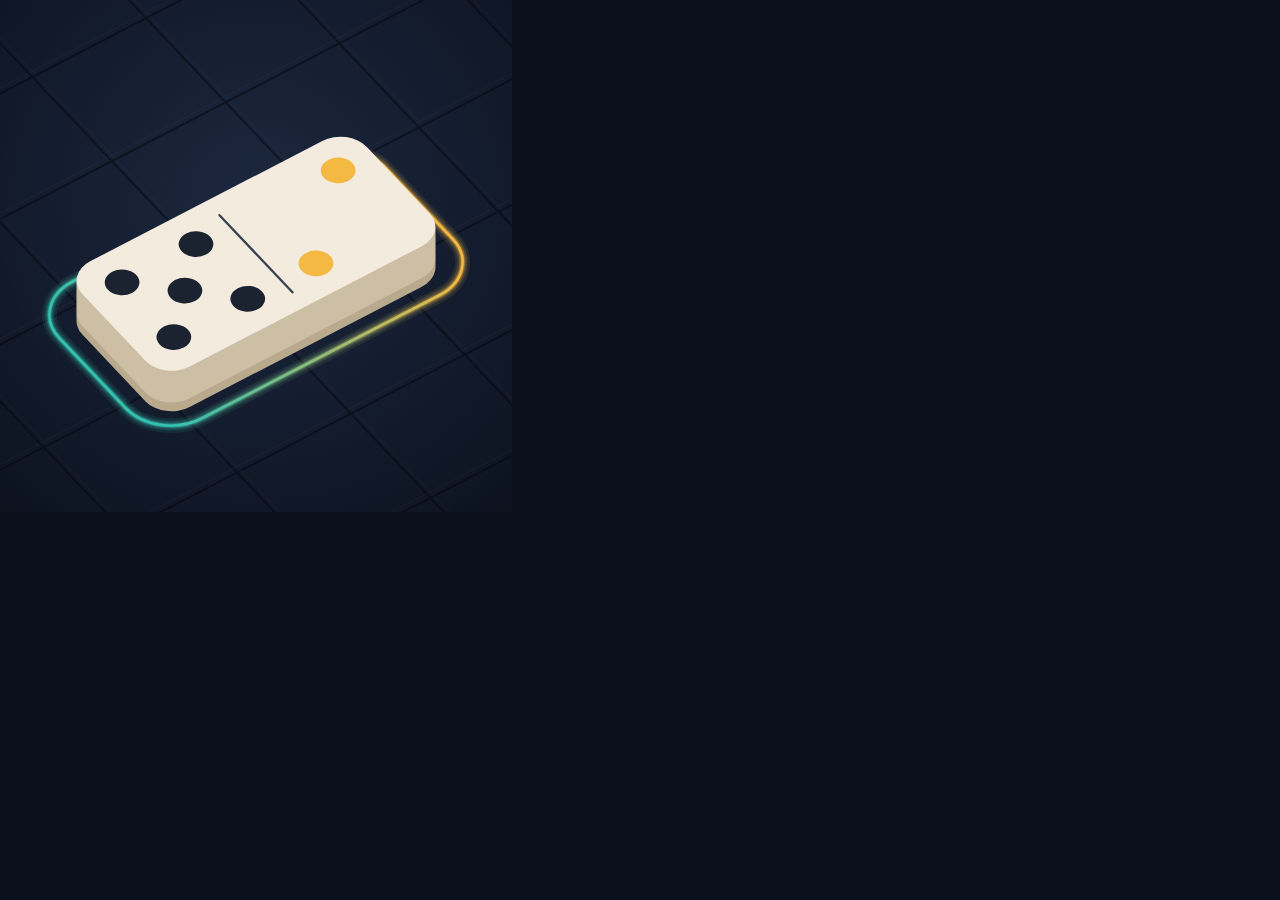
<file: art/play-icon.html>
<!doctype html>
<!-- Renders the 512 x 512 Play Store icon from icon.svg, cropped closer than the launcher icon
     (Play masks the square itself; no safe zone needed). See art/README.md. -->
<html><head><meta charset="utf-8"><style>html,body{margin:0;background:#0B111C}img{display:block;width:512px;height:512px;object-fit:cover;object-position:50% 52%;transform:scale(1.22);transform-origin:50% 52%}div{width:512px;height:512px;overflow:hidden}</style></head>
<body><div><img src="icon.svg" alt=""></div></body></html>
</file>
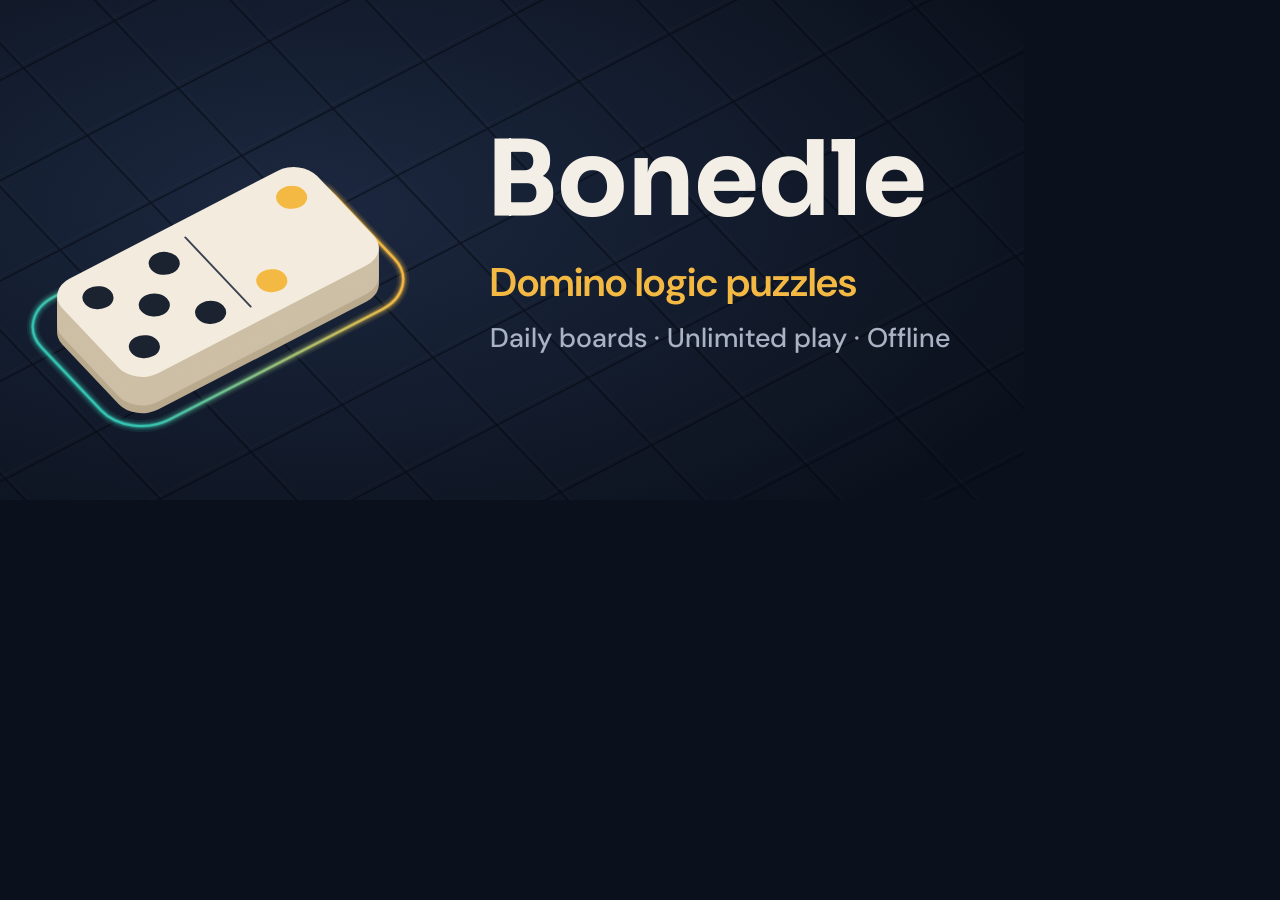
<file: art/store/feature-graphic.html>
<!doctype html>
<!-- The 1024 x 500 Play feature graphic. Render with headless Chrome (see art/README.md). Layers
     come from art/icon.py; fonts are the app's own. -->
<html>
<head>
<meta charset="utf-8">
<style>
  @font-face { font-family: "Sora"; src: url("../../app/src/main/res/font/sora_variable.ttf"); font-weight: 100 800; }
  @font-face { font-family: "DM Sans"; src: url("../../app/src/main/res/font/dm_sans_variable.ttf"); font-weight: 100 1000; }
  html, body { margin: 0; background: #0B111C; }
  .banner { position: relative; width: 1024px; height: 500px; overflow: hidden;
            background: url("banner-background.svg") center / cover no-repeat; }
  .domino { position: absolute; left: -62px; top: -8px; width: 560px; height: 560px; }
  .text { position: absolute; left: 486px; top: 128px; }
  h1 { margin: 0; font: 700 104px/1 "Sora"; color: #F4EFE6; letter-spacing: -1px; }
  .sub { margin: 30px 0 0 4px; font: 600 40px/1 "DM Sans"; color: #F4B942; }
  .tags { margin: 22px 0 0 4px; font: 500 27px/1 "DM Sans"; color: #A9B3C4; }
</style>
</head>
<body>
<div class="banner">
  <img class="domino" src="domino.svg" alt="">
  <div class="text">
    <h1>Bonedle</h1>
    <div class="sub">Domino logic puzzles</div>
    <div class="tags">Daily boards · Unlimited play · Offline</div>
  </div>
</div>
</body>
</html>
</file>
